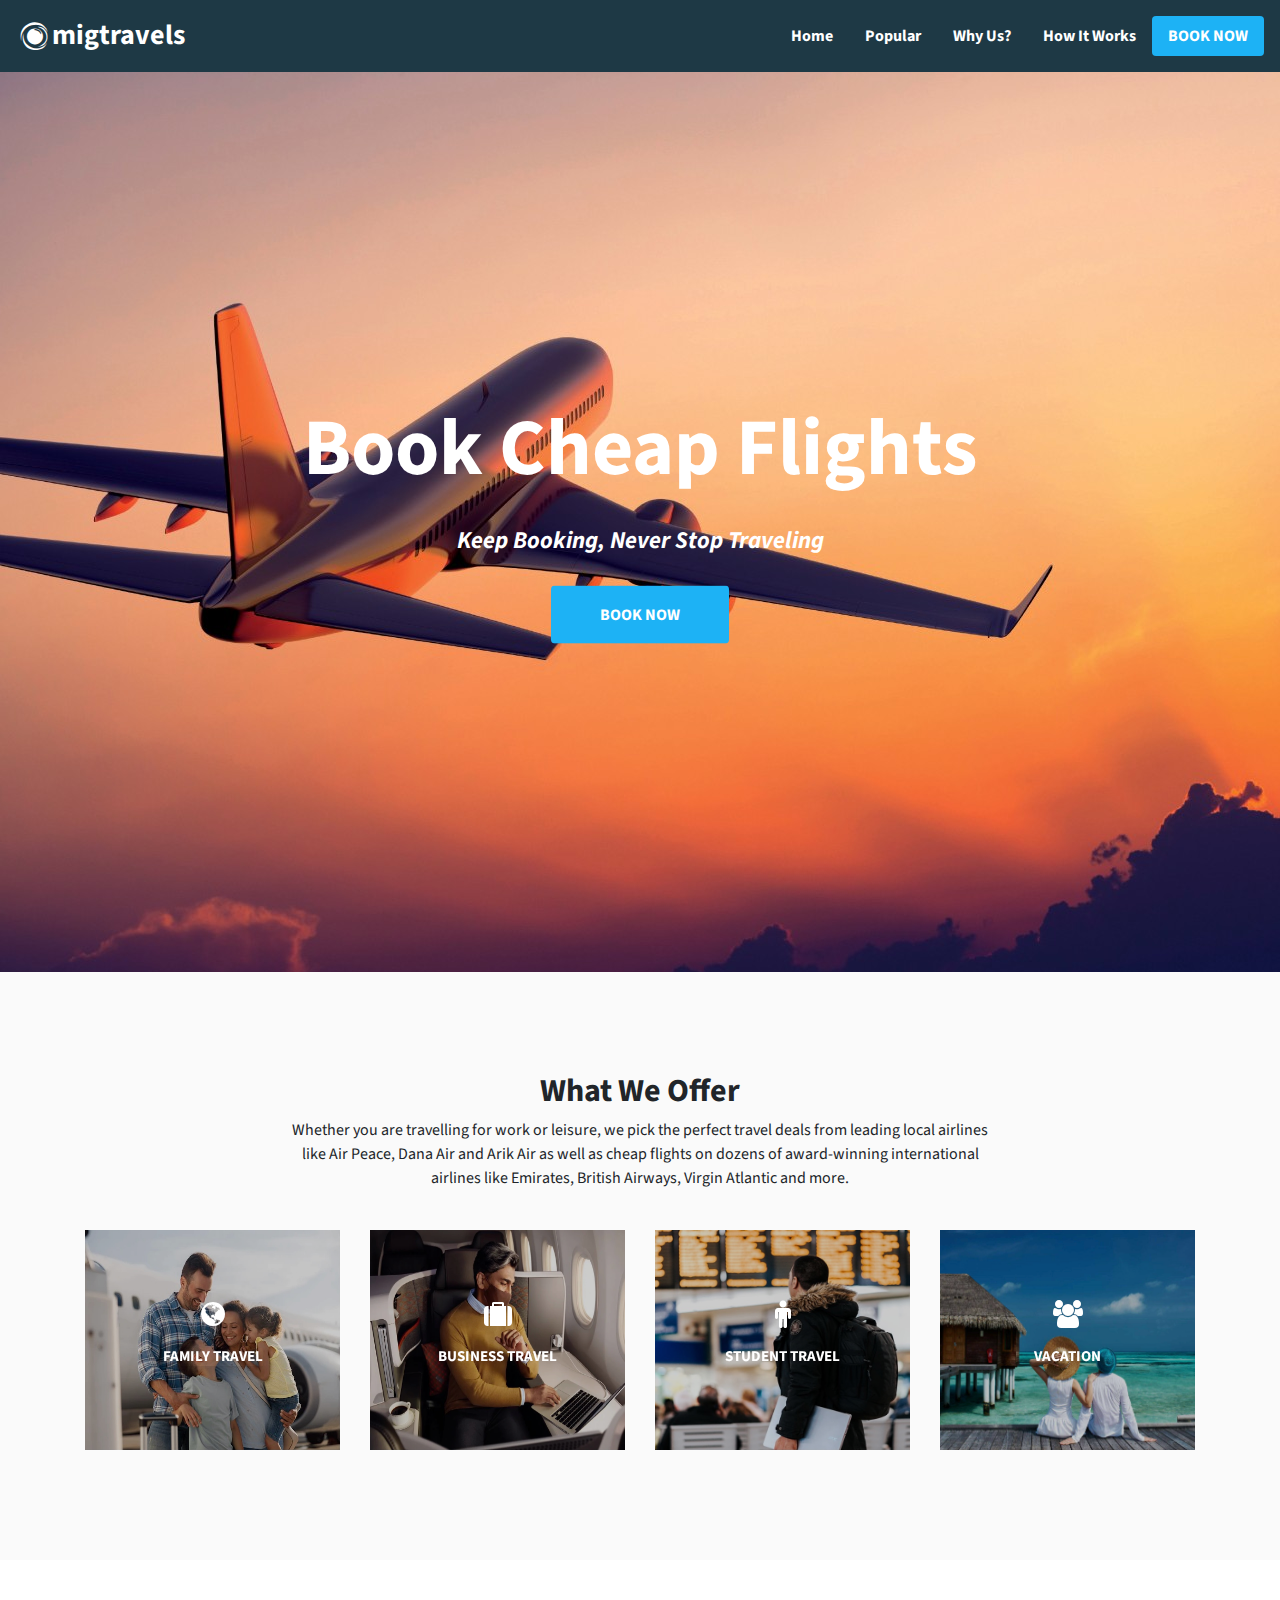
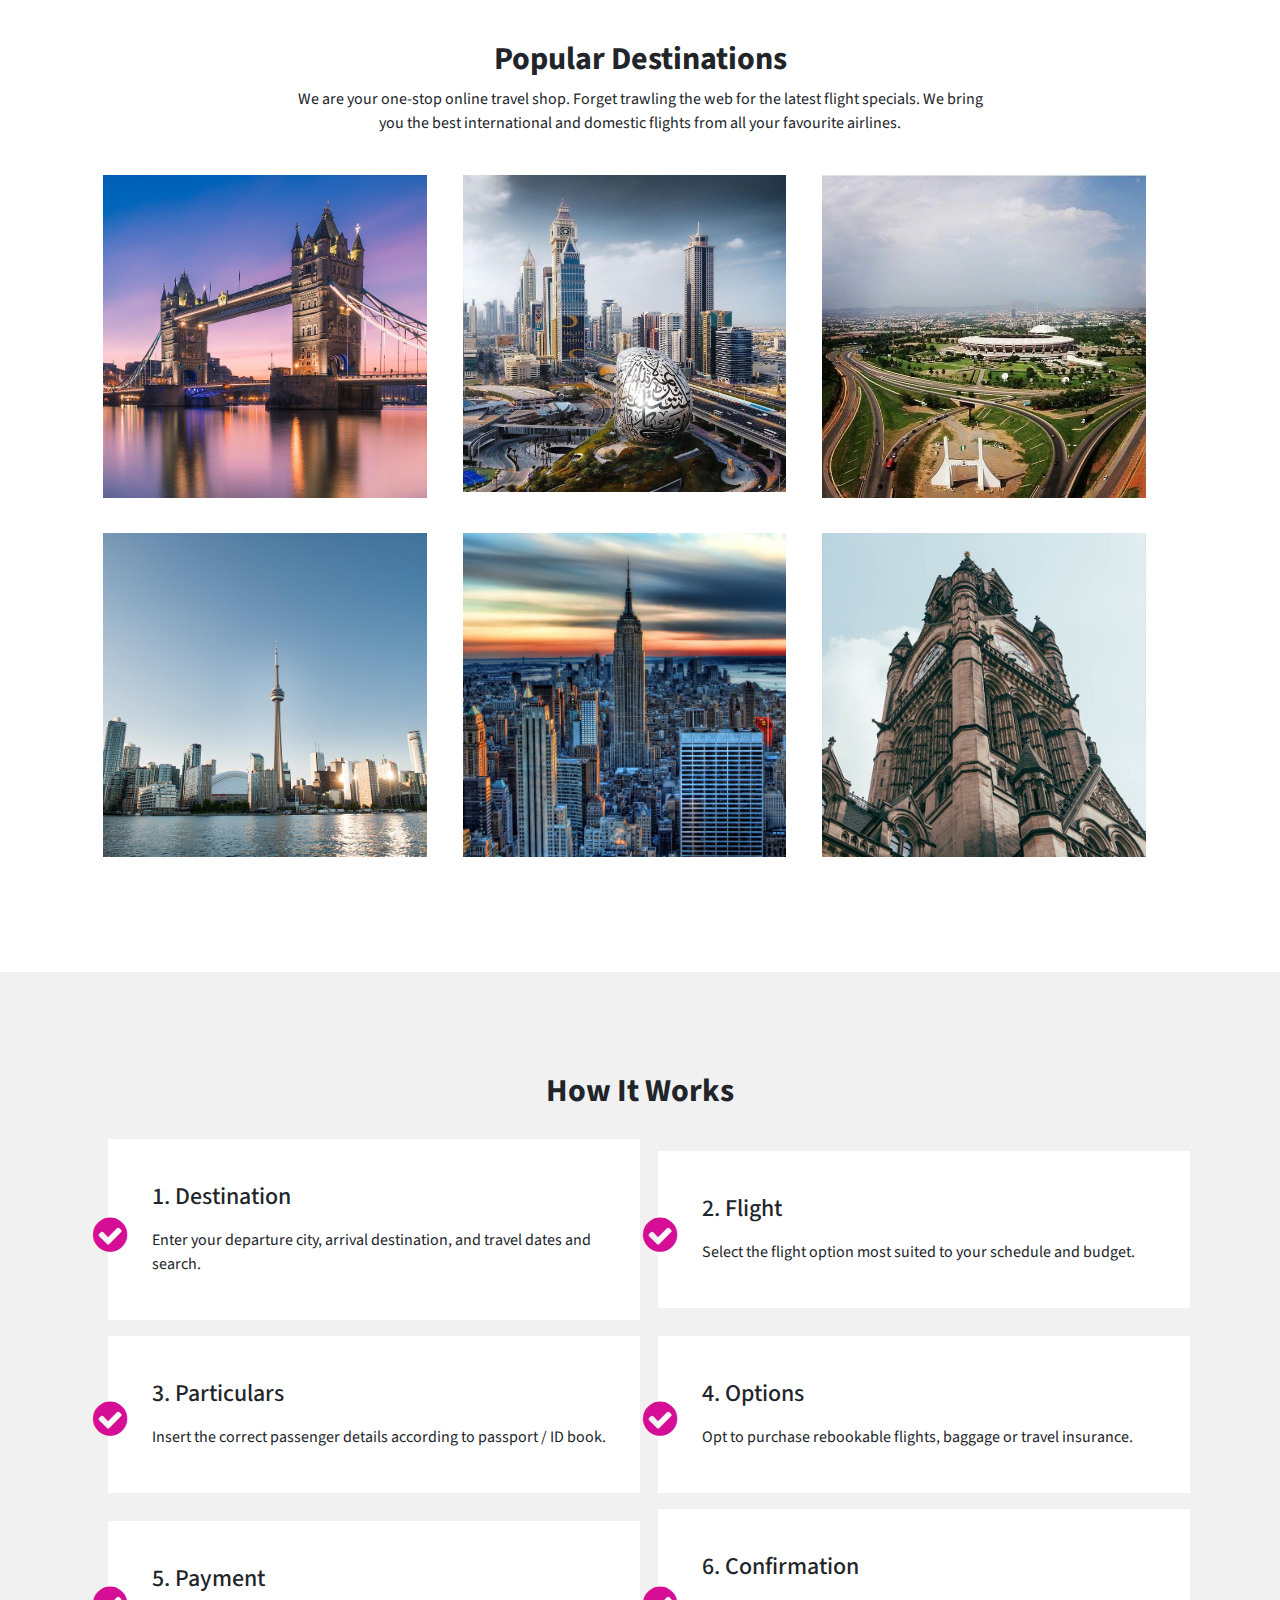
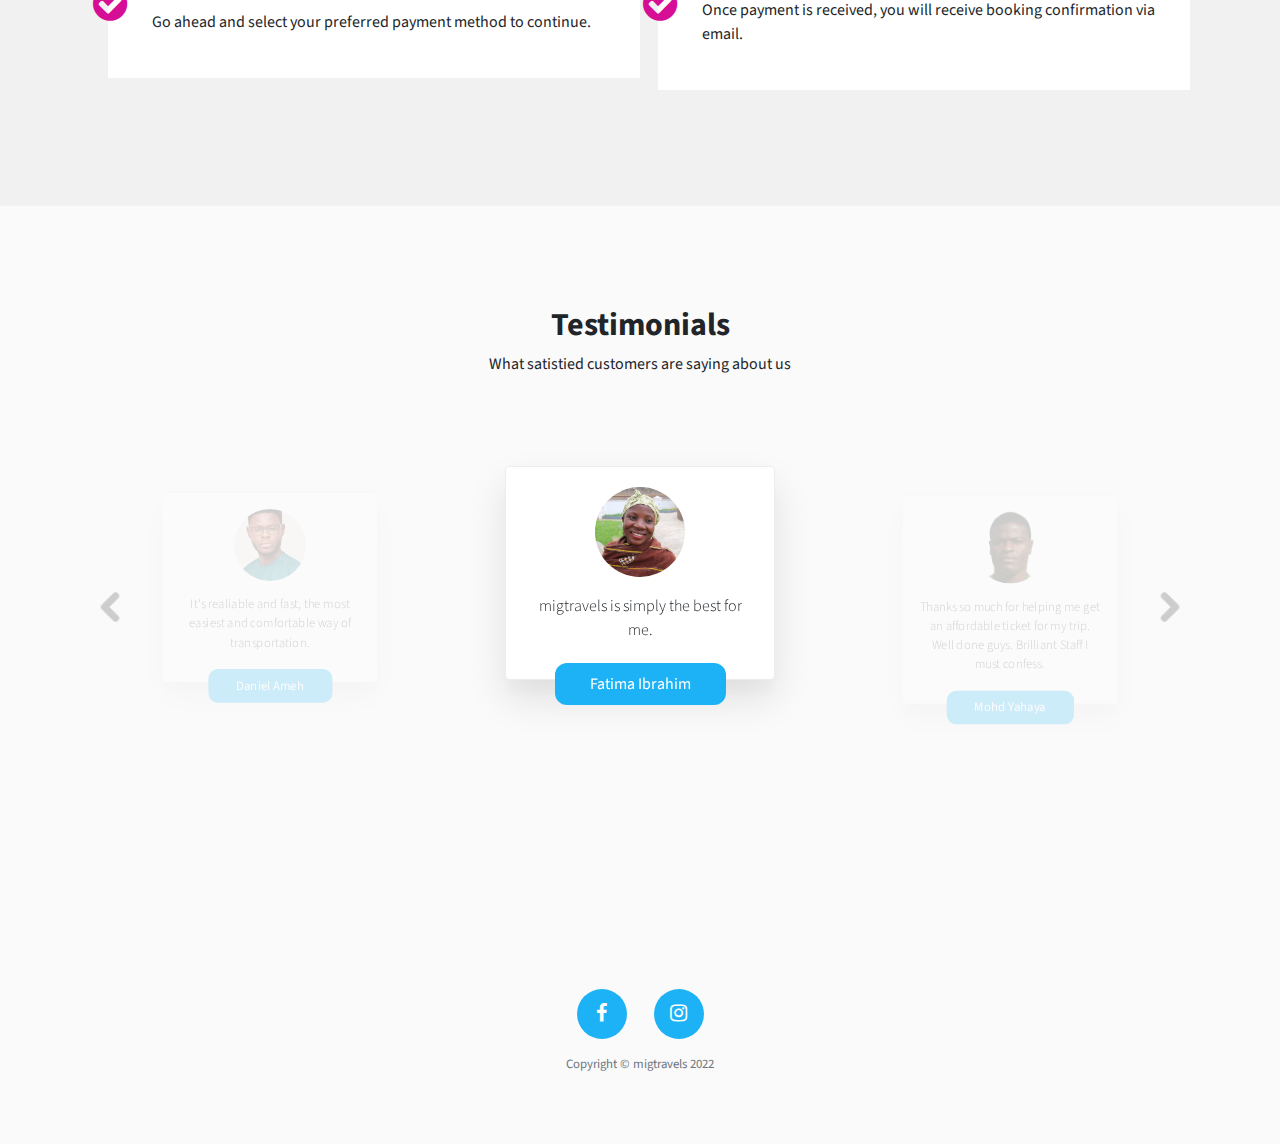
<file: index.html>
<!DOCTYPE html>
<html lang="en">
  <head>
    <meta charset="UTF-8" />
    <meta
      name="viewport"
      content="width=device-width, initial-scale=1, shrink-to-fit=no"
    />
    <meta name="description" content="" />
    <meta name="author" content="" />
    <link
      rel="icon"
      type="image/png"
      href="images/favicon-32x32.png"
      sizes="32x32"
    />
    <link
      rel="icon"
      type="image/png"
      href="images/favicon-16x16.png"
      sizes="16x16"
    />
    <title>MIG Travels</title>
    <!--stylesheet-->
    <link
      href="https://fonts.googleapis.com/css?family=Source+Sans+Pro:400,700,900"
      rel="stylesheet"
    />
    <link
      href="https://maxcdn.bootstrapcdn.com/font-awesome/4.7.0/css/font-awesome.min.css"
      rel="stylesheet"
      type="text/css"
    />
    <link
      href="https://cdn.jsdelivr.net/npm/bootstrap@5.2.0-beta1/dist/css/bootstrap.min.css"
      rel="stylesheet"
      integrity="sha384-0evHe/X+R7YkIZDRvuzKMRqM+OrBnVFBL6DOitfPri4tjfHxaWutUpFmBp4vmVor"
      crossorigin="anonymous"
    />
    <link href="styles/styles.css" rel="stylesheet" type="text/css" />
    <link
      href="styles/custom-responsive-styles.css"
      rel="stylesheet"
      type="text/css"
    />
    <!--scripts-->
    <script type="text/javascript" src="scripts/jquery-3.2.1.min.js"></script>
    <script type="text/javascript" src="scripts/all-plugins.js"></script>
    <script type="text/javascript" src="scripts/plugins-activate.js"></script>
  </head>

  <body id="home">
    <!-- HEADER -->
    <header
      id="site-header"
      class="d-flex justify-content-between p-3 sticky-lg-top"
    >
      <div class="d-flex align-items-center justify-content-center">
        <i
          class="fa fa-eercast text-white mx-1"
          style="font-size: 28px"
          aria-hidden="true"
        ></i>
        <h3 class="text-white p-0 m-0">migtravels</h3>
      </div>

      <div class="nav d-flex">
        <div class="d-none d-md-flex">
          <a class="nav-item nav-link" href="#home">Home</a>
          <a class="nav-item nav-link" href="#Portfolio">Popular</a>
          <a class="nav-item nav-link" href="#Services">Why Us?</a>
          <a class="nav-item nav-link" href="#howitworks">How It Works</a>
        </div>
        <a
          href="/booking.html"
          class="nav-link theme-blue rounded text-white book-now"
          >BOOK NOW</a
        >
      </div>
    </header>

    <!-- HERO -->
    <section id="Banner" class="content-section">
      <div class="container content-wrap text-center">
        <h1>Book Cheap Flights</h1>
        <h3>
          <em>Keep Booking, Never Stop Traveling</em>
        </h3>
        <a
          class="btn theme-blue px-5 py-3 fs-5 text-white btn-xl font-weight-bold"
          href="/booking.html"
          >BOOK NOW</a
        >
      </div>
      <div class="overlay"></div>
    </section>

    <!-- WHY US -->
    <section id="Services" class="content-section text-center">
      <div class="container">
        <div class="block-heading offer">
          <h2>What We Offer</h2>
          <p>
            Whether you are travelling for work or leisure, we pick the perfect
            travel deals from leading local airlines like Air Peace, Dana Air
            and Arik Air as well as cheap flights on dozens of award-winning
            international airlines like Emirates, British Airways, Virgin
            Atlantic and more.
          </p>
        </div>
        <div class="row">
          <div class="col-md-3 col-sm-6">
            <div class="service-box">
              <div class="service-icon yellow bg">
                <img src="images/family.jpg" alt="family" />
                <div class="front-content">
                  <i class="fa fa-globe" aria-hidden="true"></i>
                  <h3 class="shadow">Family Travel</h3>
                </div>
              </div>
              <div class="service-content">
                <h3>Family Travel</h3>
                <p>
                  Planning your family's upcoming family vacation should be a
                  fun experience! A family vacation can be one of the most
                  memorable trips you will ever take.
                </p>
              </div>
            </div>
          </div>
          <div class="col-md-3 col-sm-6">
            <div class="service-box">
              <div class="service-icon orange bg">
                <img src="images/business.jpg" alt="Business" />
                <div class="front-content">
                  <i class="fa fa-suitcase"></i>
                  <h3>Business Travel</h3>
                </div>
              </div>
              <div class="service-content">
                <h3>Business Travel</h3>
                <p>
                  Save on business travels by choosing from the lowest fare. Say
                  hello to faster, cheaper and safer business travels that keeps
                  you happy.
                </p>
              </div>
            </div>
          </div>
          <div class="col-md-3 col-sm-6">
            <div class="service-box">
              <div class="service-icon red bg">
                <img src="images/student.jpg" alt="Student" />
                <div class="front-content">
                  <i class="fa fa-male" aria-hidden="true"></i>
                  <h3>Student Travel</h3>
                </div>
              </div>
              <div class="service-content">
                <h3>Student Travel</h3>
                <p>Enjoy massive savings, while going to school for less.</p>
              </div>
            </div>
          </div>
          <div class="col-md-3 col-sm-6">
            <div class="service-box">
              <div class="service-icon grey bg">
                <img src="images/vacations.jpg" alt="vaction" />
                <div class="front-content">
                  <i class="fa fa-users"></i>
                  <h3>Vacation</h3>
                </div>
              </div>
              <div class="service-content">
                <h3>Vacation</h3>
                <p>
                  Book a vacation without burning a hole in your wallet and make
                  your travel unforgettable!
                </p>
              </div>
            </div>
          </div>
        </div>
      </div>
    </section>

    <!-- PORTFOLIO -->
    <section class="content-section text-center" id="Portfolio">
      <div class="container">
        <div class="block-heading portfolio">
          <h2>Popular Destinations</h2>
          <p>
            We are your one-stop online travel shop. Forget trawling the web for
            the latest flight specials. We bring you the best international and
            domestic flights from all your favourite airlines.
          </p>
        </div>
        <div class="portfolio-wrapper clearfix">
          <a
            class="each-portfolio"
            data-fancybox="gallery"
            href="images/london.jpg"
          >
            <div class="content hover-cont-wrap">
              <div class="content-overlay"></div>
              <img class="content-image" src="images/london.jpg" />
              <div class="content-details fadeIn-bottom">
                <h5 class="p-title">London</h5>
                <p class="p-desc">
                  When exploring London, you will come across lots of excitement
                  by chance, so try to take everything in rather than just
                  rushing around to all of the major tourist haunts.
                </p>
                <span class="zoom"><i class="fa fa-search-plus"></i></span>
              </div>
            </div>
          </a>
          <a
            class="each-portfolio"
            data-fancybox="gallery"
            href="images/dubai.jpg"
          >
            <div class="content hover-cont-wrap">
              <div class="content-overlay"></div>
              <img class="content-image" src="images/dubai.jpg" />
              <div class="content-details fadeIn-bottom">
                <h5 class="p-title">Dubai</h5>
                <p class="p-desc">
                  A city of skyscrapers, ports, and beaches, where big busines
                  takes place alongside sun-seeking tourism.
                </p>
                <span class="zoom"><i class="fa fa-search-plus"></i></span>
              </div>
            </div>
          </a>
          <a
            class="each-portfolio"
            data-fancybox="gallery"
            href="images/abuja.webp"
          >
            <div class="content hover-cont-wrap">
              <div class="content-overlay"></div>
              <img class="content-image" src="images/abuja.jpg" />
              <div class="content-details fadeIn-bottom">
                <h5 class="p-title">Abuja</h5>
                <p class="p-desc">
                  You can enjoy the sights in Abuja regardless of your budget.
                  All you need is an adventurer's eye and a good camera.
                </p>
                <span class="zoom"><i class="fa fa-search-plus"></i></span>
              </div>
            </div>
          </a>
          <a
            class="each-portfolio"
            data-fancybox="gallery"
            href="images/toronto.jpg"
          >
            <div class="content hover-cont-wrap">
              <div class="content-overlay"></div>
              <img class="content-image" src="images/toronto.jpg" />
              <div class="content-details fadeIn-bottom">
                <h5 class="p-title">Toronto</h5>
                <p class="p-desc">
                  The fact that over 50 per cent of the residents of Toronto are
                  not from Canada, that is always a good thing, creatively, and
                  for food especially.
                </p>
                <span class="zoom"><i class="fa fa-search-plus"></i></span>
              </div>
            </div>
          </a>
          <a
            class="each-portfolio"
            data-fancybox="gallery"
            href="images/newyork.jpg"
          >
            <div class="content hover-cont-wrap">
              <div class="content-overlay"></div>
              <img class="content-image" src="images/newyork.jpg" />
              <div class="content-details fadeIn-bottom">
                <h5 class="p-title">New York City, NY</h5>
                <p class="p-desc">
                  New York believes that something good is about to come off,
                  and it must hurry to meet it. New York is a work of art in and
                  of itself.
                </p>
                <span class="zoom"><i class="fa fa-search-plus"></i></span>
              </div>
            </div>
          </a>
          <a
            class="each-portfolio"
            data-fancybox="gallery"
            href="images/manchester.jpg"
          >
            <div class="content hover-cont-wrap">
              <div class="content-overlay"></div>
              <img class="content-image" src="images/manchester.jpg" />
              <div class="content-details fadeIn-bottom">
                <h5 class="p-title">Manchester</h5>
                <p class="p-desc">
                  The city is notable for its architecture, culture, musical
                  exports, media links, scientific and engineering output,
                  social impact, sports clubs and transport connections.
                </p>
                <span class="zoom"><i class="fa fa-search-plus"></i></span>
              </div>
            </div>
          </a>
        </div>
      </div>
    </section>

    <!-- HOW IT WORKS -->
    <section id="howitworks" class="content-section how-it-works">
      <div class="container">
        <div class="row mx-auto">
          <div class="text-center col-md-8 mx-auto">
            <h2>How It Works</h2>
          </div>
        </div>

        <div class="row content">
          <div class="row align-items-center justify-content-center">
            <div class="col-md-6 mt-2 mt-md-0 p-2 pl-4 box mb-3">
              <div
                class="d-flex p-3 bg-white align-items-center justify-content-between"
              >
                <div class="p-1">
                  <h3 class="h4 mt-3">1. Destination</h3>
                  <p class="mt-3">
                    Enter your departure city, arrival destination, and travel
                    dates and search.
                  </p>
                </div>
              </div>
            </div>

            <div class="col-md-6 mt-2 mt-md-0 p-2 pl-4 box mb-3">
              <div
                class="d-flex p-3 bg-white align-items-center justify-content-between"
              >
                <div class="p-1">
                  <h3 class="h4 mt-3">2. Flight</h3>
                  <p class="mt-3">
                    Select the flight option most suited to your schedule and
                    budget.
                  </p>
                </div>
              </div>
            </div>

            <div class="col-md-6 mt-2 mt-md-0 p-2 pl-4 box mb-3">
              <div
                class="d-flex p-3 bg-white align-items-center justify-content-between"
              >
                <div class="p-1">
                  <h3 class="h4 mt-3">3. Particulars</h3>
                  <p class="mt-3">
                    Insert the correct passenger details according to passport /
                    ID book.
                  </p>
                </div>
              </div>
            </div>

            <div class="col-md-6 mt-2 mt-md-0 p-2 pl-4 box mb-3">
              <div
                class="d-flex p-3 bg-white align-items-center justify-content-between"
              >
                <div class="p-1">
                  <h3 class="h4 mt-3">4. Options</h3>
                  <p class="mt-3">
                    Opt to purchase rebookable flights, baggage or travel
                    insurance.
                  </p>
                </div>
              </div>
            </div>

            <div class="col-md-6 mt-2 mt-md-0 p-2 pl-4 box mb-3">
              <div
                class="d-flex p-3 bg-white align-items-center justify-content-between"
              >
                <div class="p-1">
                  <h3 class="h4 mt-3">5. Payment</h3>
                  <p class="mt-3">Go ahead and select your preferred payment method to continue.</p>
                </div>
              </div>
            </div>

            <div class="col-md-6 mt-2 mt-md-0 p-2 pl-4 box mb-3">
              <div
                class="d-flex p-3 bg-white align-items-center justify-content-between"
              >
                <div class="p-1">
                  <h3 class="h4 mt-3">6. Confirmation</h3>
                  <p class="mt-3">
                    Once payment is received, you will receive booking
                    confirmation via email.
                  </p>
                </div>
              </div>
            </div>
          </div>
        </div>
      </div>
    </section>

    <!-- TESTIMONIALS -->
    <section id="Testimonials" class="content-section">
      <div class="container">
        <div class="row">
          <div class="col-sm-12">
            <div class="block-heading">
              <h2>Testimonials</h2>
              <p>What satistied customers are saying about us</p>
            </div>
            <div id="customers-testimonials" class="owl-carousel">
              <div class="item">
                <div class="shadow-effect">
                  <img
                    id="testimony-1"
                    class="img-circle"
                    src="images/testimony-1.jpg"
                    alt=""
                  />
                  <p>migtravels is simply the best for me.</p>
                </div>
                <div class="testimonial-name">Fatima Ibrahim</div>
              </div>
              <div class="item">
                <div class="shadow-effect">
                  <img class="img-circle" src="images/testimony-2.jpg" alt="" />
                  <p>
                    Thanks so much for helping me get an affordable ticket for
                    my trip. Well done guys. Brilliant Staff I must confess.
                  </p>
                </div>
                <div class="testimonial-name">Mohd Yahaya</div>
              </div>
              <div class="item">
                <div class="shadow-effect">
                  <img class="img-circle" src="images/testimony-3.jpg" alt="" />
                  <p>They are really amazing.</p>
                </div>
                <div class="testimonial-name">John Samuel</div>
              </div>
              <div class="item">
                <div class="shadow-effect">
                  <img class="img-circle" src="images/testimony-4.jpg" alt="" />
                  <p>
                    Fast and Flexible Service, migtravels is customer friendly.
                  </p>
                </div>
                <div class="testimonial-name">Amanda Uzor</div>
              </div>
              <div class="item">
                <div class="shadow-effect">
                  <img class="img-circle" src="images/testimony-5.jpg" alt="" />
                  <p>
                    It's realiable and fast, the most easiest and comfortable
                    way of transportation.
                  </p>
                </div>
                <div class="testimonial-name">Daniel Ameh</div>
              </div>
            </div>
          </div>
        </div>
      </div>
    </section>
    <!-- END OF TESTIMONIALS -->

    <footer class="footer text-center">
      <div class="container">
        <ul class="list-inline">
          <li class="list-inline-item">
            <a
              class="social-link rounded-circle text-white mr-3"
              href="https://web.facebook.com/migtravelsng"
            >
              <i class="fa fa-facebook" aria-hidden="true"></i>
            </a>
          </li>
          <li class="list-inline-item">
            <a
              class="social-link rounded-circle text-white"
              href="https://www.instagram.com/migtravelsng/"
            >
              <i class="fa fa-instagram" aria-hidden="true"></i>
            </a>
          </li>
        </ul>
        <p class="text-muted small mb-0">Copyright © migtravels 2022</p>
      </div>
    </footer>
    <script
      type="text/javascript"
      src="https://popupsmart.com/freechat.js"
    ></script>
    <script>
      window.start.init({
        title: "Hi there ✌️",
        message:
          "How may we help you? Just send us a message now to get assistance.",
        color: "#1db2f5",
        position: "right",
        placeholder: "Enter your message",
        withText: "Write with",
        viaWhatsapp: "Or write us directly via Whatsapp",
        gty: "Go to your",
        awu: "and write us",
        connect: "Connect now",
        button: "Write us",
        device: "everywhere",
        services: [{ name: "whatsapp", content: "+2348065818531" }],
      });
    </script>
    
  </body>
</html>
</file>
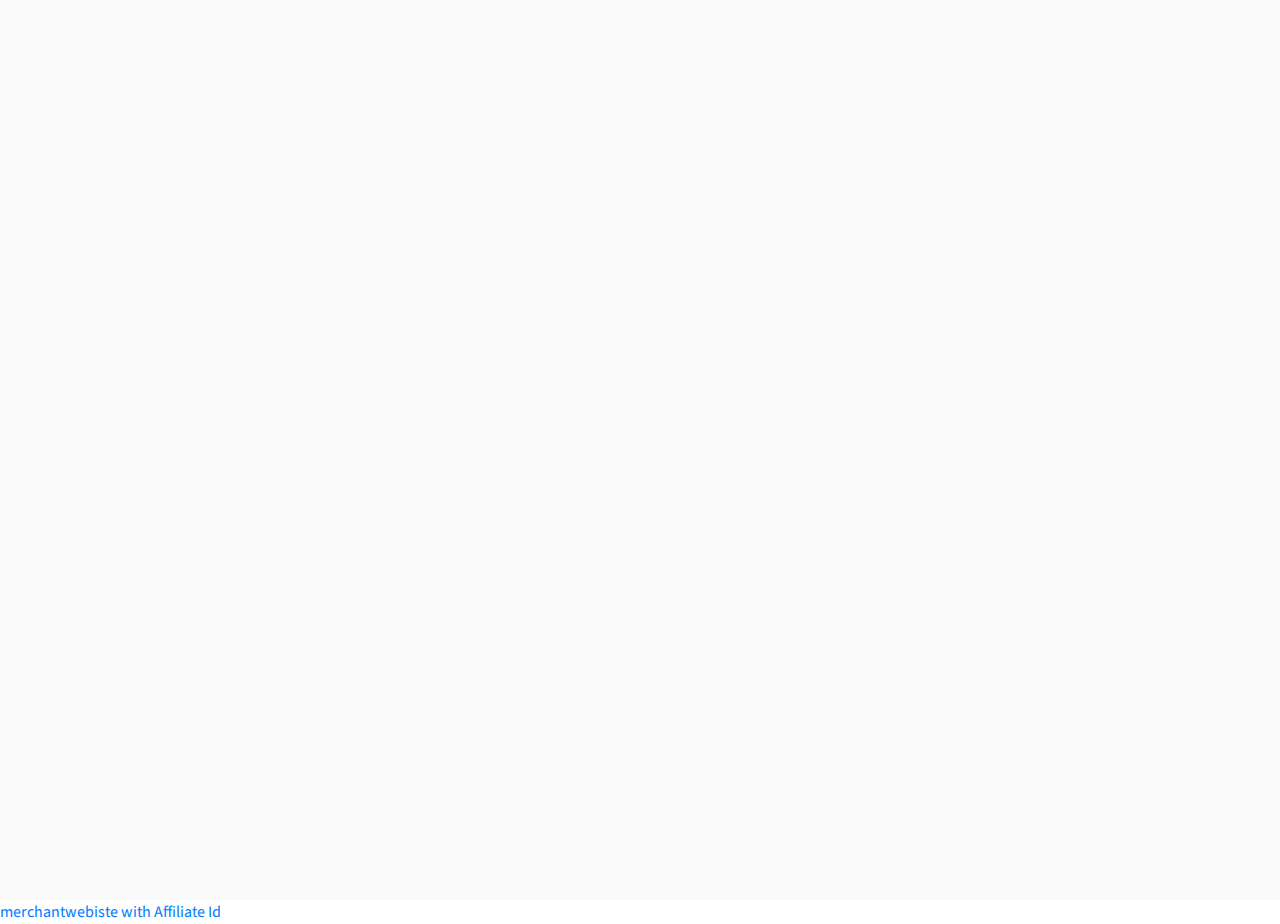
<file: booking.html>
<html lang="en">
  <head>
    <meta charset="UTF-8" />
    <meta
      name="viewport"
      content="width=device-width, initial-scale=1, shrink-to-fit=no"
    />
    <meta name="description" content="" />
    <meta name="author" content="" />
    <link
      rel="icon"
      type="image/png"
      href="images/favicon-32x32.png"
      sizes="32x32"
    />
    <link
      rel="icon"
      type="image/png"
      href="images/favicon-16x16.png"
      sizes="16x16"
    />
    <title>MIG Travels</title>
    <!--stylesheet-->
    <link
      href="https://fonts.googleapis.com/css?family=Source+Sans+Pro:400,700,900"
      rel="stylesheet"
    />
    <link
      href="https://maxcdn.bootstrapcdn.com/font-awesome/4.7.0/css/font-awesome.min.css"
      rel="stylesheet"
      type="text/css"
    />
    <link href="styles/styles.css" rel="stylesheet" type="text/css" />
    <link
      href="styles/custom-responsive-styles.css"
      rel="stylesheet"
      type="text/css"
    />
    <!--scripts-->
    <script type="text/javaScript" src="./affiliatescript.js"></script>
    <script type="text/javascript" src="scripts/jquery-3.2.1.min.js"></script>
    <script type="text/javascript" src="scripts/all-plugins.js"></script>
    <script type="text/javascript" src="scripts/plugins-activate.js"></script>
    <style>
      @keyframes spinner {
        0% {
          transform: translate3d(-50%, -50%, 0) rotate(0deg);
        }
        100% {
          transform: translate3d(-50%, -50%, 0) rotate(360deg);
        }
      }
      .spin::before {
        animation: 1.5s linear infinite spinner;
        animation-play-state: inherit;
        border: solid 5px #cfd0d1;
        border-bottom-color: #1c87c9;
        border-radius: 50%;
        content: "";
        height: 40px;
        width: 40px;
        position: absolute;
        top: 50%;
        left: 50%;
        transform: translate3d(-50%, -50%, 0);
        will-change: transform;
      }
      iframe {
        height: 100vh !important;
        width: 100%;
      }
    </style>
  </head>
  <body id="page-to">
    <!-- Navigation -->
    <div id="logs"></div>
    <iframe
      id="travelstartIframe-0ad1e6e3-ba5e-4575-8cde-a5397f475318"
      frameborder="0"
      scrolling="auto"
      style="
        margin: 0px;
        padding: 0px;
        border: 0px;
        height: 0px;
        background-color: #fafafa;
      "
    ></iframe>
    <!-- <div class="spin"></div> -->
    <script
      type="text/javascript"
      src="https://www.travelstart.com.ng/resources/js/vendor/jquery.browser-0.0.8.min.js"
    ></script>
    <script>
      jQuery("#" + travelstartIframeId).ready(function () {
        $(".spin").css("display", "none");
      });
      jQuery("#" + travelstartIframeId).load(function () {
        $(".spin").css("display", "none");
      });
    </script>
    <script
      type="text/javascript"
      src="./travelstart-affiliate-code-11.js"
    ></script>
    <script type="text/javascript"> document.write('<a href="http://travelstart.com.ng/index.html?affId=219481&affreferral='+ getAffReferral()+'"> merchantwebiste with Affiliate Id</a>');</script>
  </body>
</html>
</file>
<file: styles/custom-responsive-styles.css>
/*Extra small devices (portrait phones, less than 576px)*/
@media (max-width: 575px) {
  .content-section {
    padding-top: 70px;
    padding-bottom: 70px;
  }
  .logo i {
    font-size: 40px;
  }
  #Banner .content-wrap h1 {
    font-size: 36px;
  }
  #Banner .content-wrap h3 {
    font-size: 20px;
  }
  .btn-xl {
    padding: 15px 30px;
  }
  .content-section-heading h2 {
    font-size: 30px;
  }
  #Portfolio .portfolio-wrapper .each-portfolio {
    float: none;
    margin: 0 auto 20px;
    width: 100%;
    display: block;
  }
  #customers-testimonials .item {
    margin-bottom: 0;
  }
  #Contact .contact-wrapper {
    border-right: none;
    margin-right: 0;
    padding: 0;
  }
  #Contact .contact-wrapper span {
    font-size: 18px;
  }
  .address-block,
  #Contact .address-block.border-bottom {
    margin-bottom: 40px;
    padding: 0 15px 30px;
  }
  footer.footer .social-link {
    height: 50px;
    width: 50px;
    font-size: 18px;
  }
  .owl-nav {
    display: none !important; 
  }
}
/*Small devices (landscape phones, 576px and up)*/
@media (min-width: 576px) and (max-width: 767px) {
  .logo i {
    font-size: 40px;
  }
  .content-section {
    padding-top: 70px;
    padding-bottom: 70px;
  }
  #Banner .content-wrap h1 {
    font-size: 36px;
  }
  #Banner .content-wrap h3 {
    font-size: 20px;
  }
  .btn-xl {
    padding: 15px 30px;
  }
  .content-section-heading h2 {
    font-size: 30px;
  }
  #Portfolio .portfolio-wrapper .each-portfolio {
    float: none;
    margin: 0 auto 20px;
    width: 100%;
    display: block;
  }
  #customers-testimonials .item {
    margin-bottom: 0;
  }
  #Contact .contact-wrapper {
    border-right: none;
    margin-right: 0;
    padding: 0;
  }
  #Contact .contact-wrapper span {
    font-size: 18px;
  }
  .address-block,
  #Contact .address-block.border-bottom {
    margin-bottom: 40px;
    padding: 0 15px 30px;
  }
  footer.footer .social-link {
    height: 50px;
    width: 50px;
    font-size: 18px;
  }
  .owl-nav {
    display: none !important; 
  }
}
/*Medium devices (tablets, 768px and up)*/
@media (min-width: 768px) and (max-width: 991px) {
  .content-section {
    padding-top: 70px;
    padding-bottom: 70px;
  }
  #Banner .content-wrap h1 {
    font-size: 40px;
  }
  #Banner .content-wrap h3 {
    font-size: 24px;
  }
  .btn-xl {
    padding: 20px 30px;
  }
  .content-section-heading h2 {
    font-size: 30px;
  }
  #Contact .contact-wrapper span {
    font-size: 16px;
  }
  footer.footer .social-link {
    height: 50px;
    width: 50px;
    font-size: 18px;
  }
  .owl-nav {
    display: none !important; 
  }
  #Contact .c-icon {
    margin-right: 10px;
  }
}
/*Large devices (desktops, 992px and up)*/
@media (min-width: 992px) and (max-width: 1199px) {
  .content-section {
    padding-top: 70px;
    padding-bottom: 70px;
  }
  #Banner .content-wrap h1 {
    font-size: 40px;
  }
  #Banner .content-wrap h3 {
    font-size: 24px;
  }
  .btn-xl {
    padding: 20px 30px;
  }
  .content-section-heading h2 {
    font-size: 30px;
  }
  #Contact .contact-wrapper span {
    font-size: 16px;
  }
  footer.footer .social-link {
    height: 50px;
    width: 50px;
    font-size: 18px;
  }
  .owl-nav {
    display: none !important; 
  }
  #Contact .c-icon {
    margin-right: 10px;
  }
}
/*Extra large devices (large desktops, 1200px and up)*/
@media (min-width: 1200px) {}
</file>
